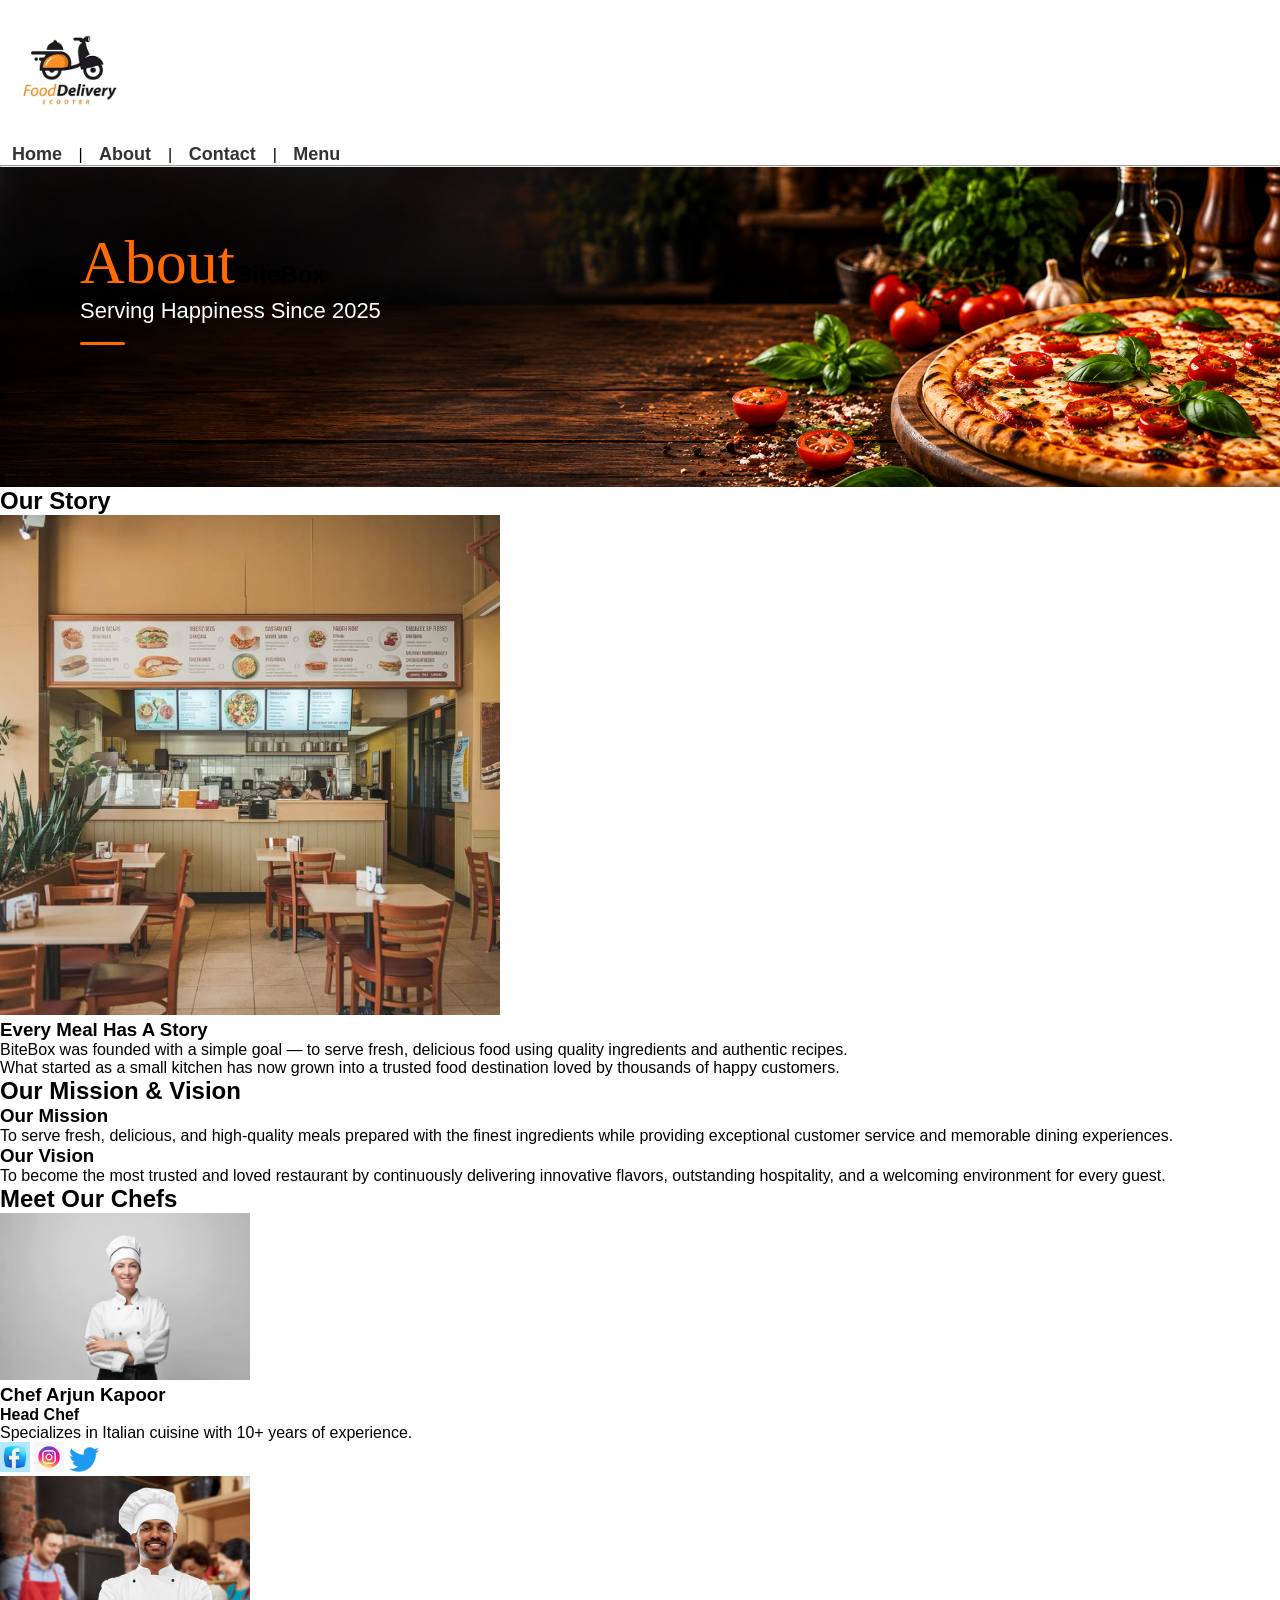
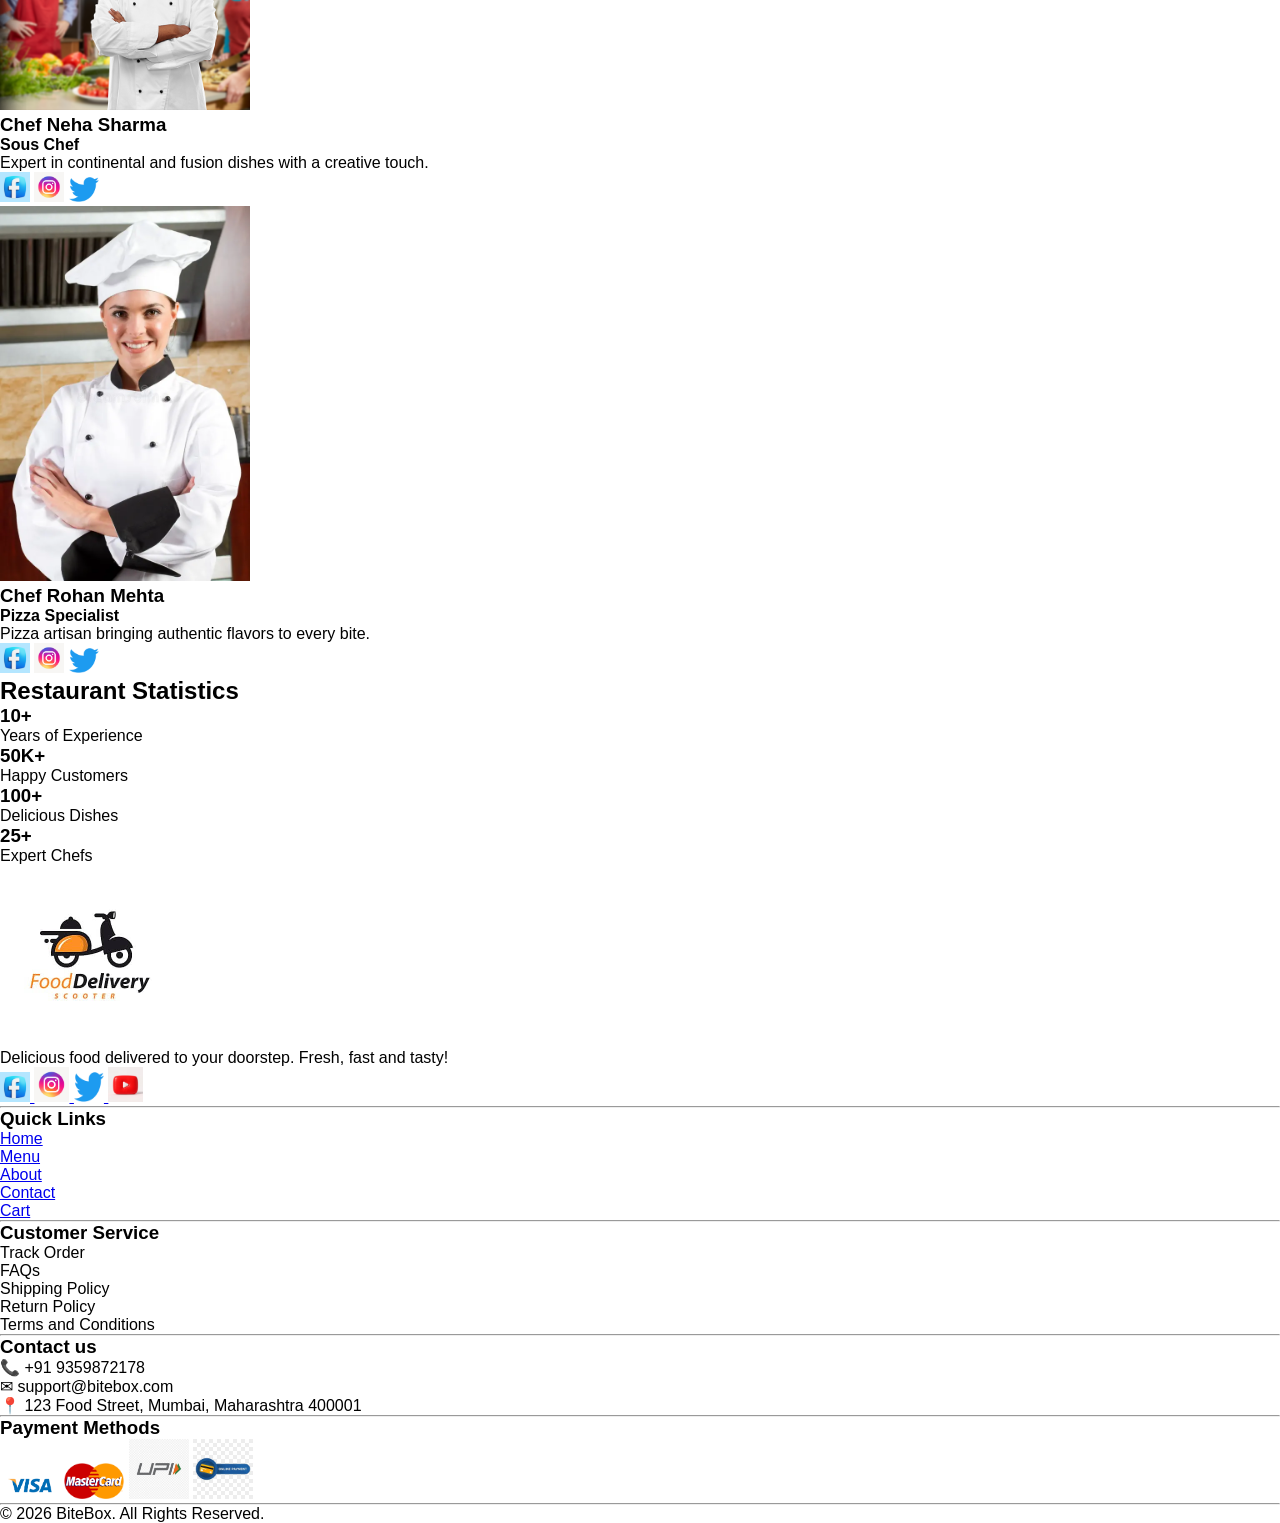
<file: about.html>
<!DOCTYPE html>
<html lang="en">
<head>
    <meta charset="UTF-8">
    <meta name="viewport" content="width=device-width, initial-scale=1.0">
    <title>Bite Box- About</title>
    <link rel="preconnect" href="https://fonts.googleapis.com">
<link rel="preconnect" href="https://fonts.gstatic.com" crossorigin>
<link href="https://fonts.googleapis.com/css2?family=Roboto+Condensed:ital,wght@0,100..900;1,100..900&display=swap" rel="stylesheet">
    <link rel="stylesheet" href="CSS/style.css">

</head>
<body>
    <header>
          <img src="Assets/images/logo.jpeg" alt="BiteBox logo" width="140">
    
          <!-- Navigation meny -->
    <nav>
      <a href="index.html">Home</a> |
      <a href="about.html">About </a> |
      <a href="contact.html">Contact </a>|
      <a href="menu.html">Menu</a>
</nav>
</header>
<hr>






<section id="about-hero">
    <div class="hero-content">
        <h2><span>About</span>BiteBox</h2>
        <p> Serving Happiness Since 2025 </p>
    </div>
    <hr>
</section>  
<section id="story">
    <h2>Our Story</h2>
    <article>
        <img src="Assets/images/restaurent.jpeg" width="500">

        <div>
            <h3>Every Meal Has A Story</h3>
            <p> BiteBox was founded with a simple goal —
                to serve fresh, delicious food using quality
                ingredients and authentic recipes.
            </p>

            <p> What started as a small kitchen has now
                grown into a trusted food destination loved
                by thousands of happy customers.
            </p>
        </div>
    </article>
</section>

<section id="mission-vision">
    <h2>Our Mission & Vision</h2>
    <div>
        <article>
            <h3>Our Mission</h3>
            <p> To serve fresh, delicious, and high-quality meals
                prepared with the finest ingredients while providing
                exceptional customer service and memorable dining
                experiences.
            </p>
        </article>
        <article>
            <h3>Our Vision</h3>
            <p> To become the most trusted and loved restaurant by
                continuously delivering innovative flavors, outstanding
                hospitality, and a welcoming environment for every guest.
            </p>
        </article>
    </div>
</section>

<section id="chefs">
        <h2>Meet Our Chefs</h2>
        <div>


            <article>
                <img src="Assets/images/cheif4.jpg" width="250">
                <h3>Chef Arjun Kapoor</h3>
                <h4>Head Chef</h4>
                <p> Specializes in Italian cuisine with
                    10+ years of experience.
                </p>
                <div>
                    <img src="Assets/images/facebook.jpg" width="30">
                    <img src="Assets/images/insta.jpg" width="30">
                    <img src="Assets/images/twiiter.png" width="30">
                </div>
            </article>

            <article>
                <img src="Assets/images/cheif2.png" width="250">
                <h3>Chef Neha Sharma</h3>
                <h4>Sous Chef</h4>
                 <p> Expert in continental and fusion
                    dishes with a creative touch.
                </p>

                <div>
                    <img src="Assets/images/facebook.jpg" width="30">
                    <img src="Assets/images/insta.jpg" width="30">
                    <img src="Assets/images/twiiter.png" width="30">
                </div>
            </article>

            <article>
                <img src="Assets/images/cheif3.webp" width="250">
                <h3>Chef Rohan Mehta</h3>
                <h4>Pizza Specialist</h4>
                <p> Pizza artisan bringing authentic
                    flavors to every bite.
                </p>

                <div>
                    <img src="Assets/images/facebook.jpg" width="30">
                    <img src="Assets/images/insta.jpg" width="30">
                    <img src="Assets/images/twiiter.png" width="30">
                </div>
            </article>
        </div>
    </section>




    <section id="statistics">
    <h2>Restaurant Statistics</h2>
    <div>
        <article>
            <h3>10+</h3>
            <p>Years of Experience</p>
        </article>
        <article>
            <h3>50K+</h3>
            <p>Happy Customers</p>
        </article>
        <article>
            <h3>100+</h3>
            <p>Delicious Dishes</p>
        </article>
        <article>
            <h3>25+</h3>
            <p>Expert Chefs</p>
        </article>
    </div>
</section>

















<section>
        <img src="Assets/images/logo.jpeg" alt="BiteBox Logo" width="180">
        <p> Delicious food delivered to your doorstep.
            Fresh, fast and tasty!
        </p>

        <a href="#">
            <img src="Assets/images/facebook.jpg" alt="Facebook" width="30" height="30">
        </a>

        <a href="#">
            <img src="Assets/images/insta.jpg" alt="Instagram" width="35" height="35">
        </a>

        <a href="#">
            <img src="Assets/images/twiiter.png" alt="Twitter" width="30" height="30">
        </a>
 <a href="#">
            <img src="Assets/images/youTube.jpg" alt="YouTube" width="35" height="35">
        </a>
    </section>
    <hr>

    <!-- Quick Links -->

    <section>
        <h3>Quick Links</h3>
        <ul>
            <li><a href="index.html">Home</a></li>
            <li><a href="menu.html">Menu</a></li>
            <li><a href="about.html">About</a></li>
            <li><a href="contact.html">Contact</a></li>
            <li><a href="cart.html">Cart</a></li>
        </ul>
    </section>
    <hr>
    
    <!-- Customer Service -->
     <section>
        <h3>Customer Service</h3>
        <ul>
            <li>Track Order</li>
            <li>FAQs</li>
            <li>Shipping Policy</li>
            <li>Return Policy</li>
            <li>Terms and Conditions</li>
        </ul>
     </section>
     <hr>

     <!-- Contact information -->
      <section>
        <h3>Contact us</h3>
        <p>📞 +91 9359872178</p>
        <p>✉ support@bitebox.com</p>
        <p>📍 123 Food Street, Mumbai, Maharashtra 400001 </p>   
      </section>
      <hr>

      <!-- Payment Methods -->
       <section>
        <h3>Payment Methods</h3>
        <img src="Assets/images/visa.webp" alt="Visa" width="60">
        <img src="Assets/images/MasterCard.webp" alt="MasterCard" width="60">
        <img src="Assets/images/upi.jpg" alt="UPI" width="60">
        <img src="Assets/images/Payment.jpeg" alt="Payment" width="60">
       </section>
       <hr>
       <p> © 2026 BiteBox. All Rights Reserved. </p>

          </footer>

</body>
</html>
</file>
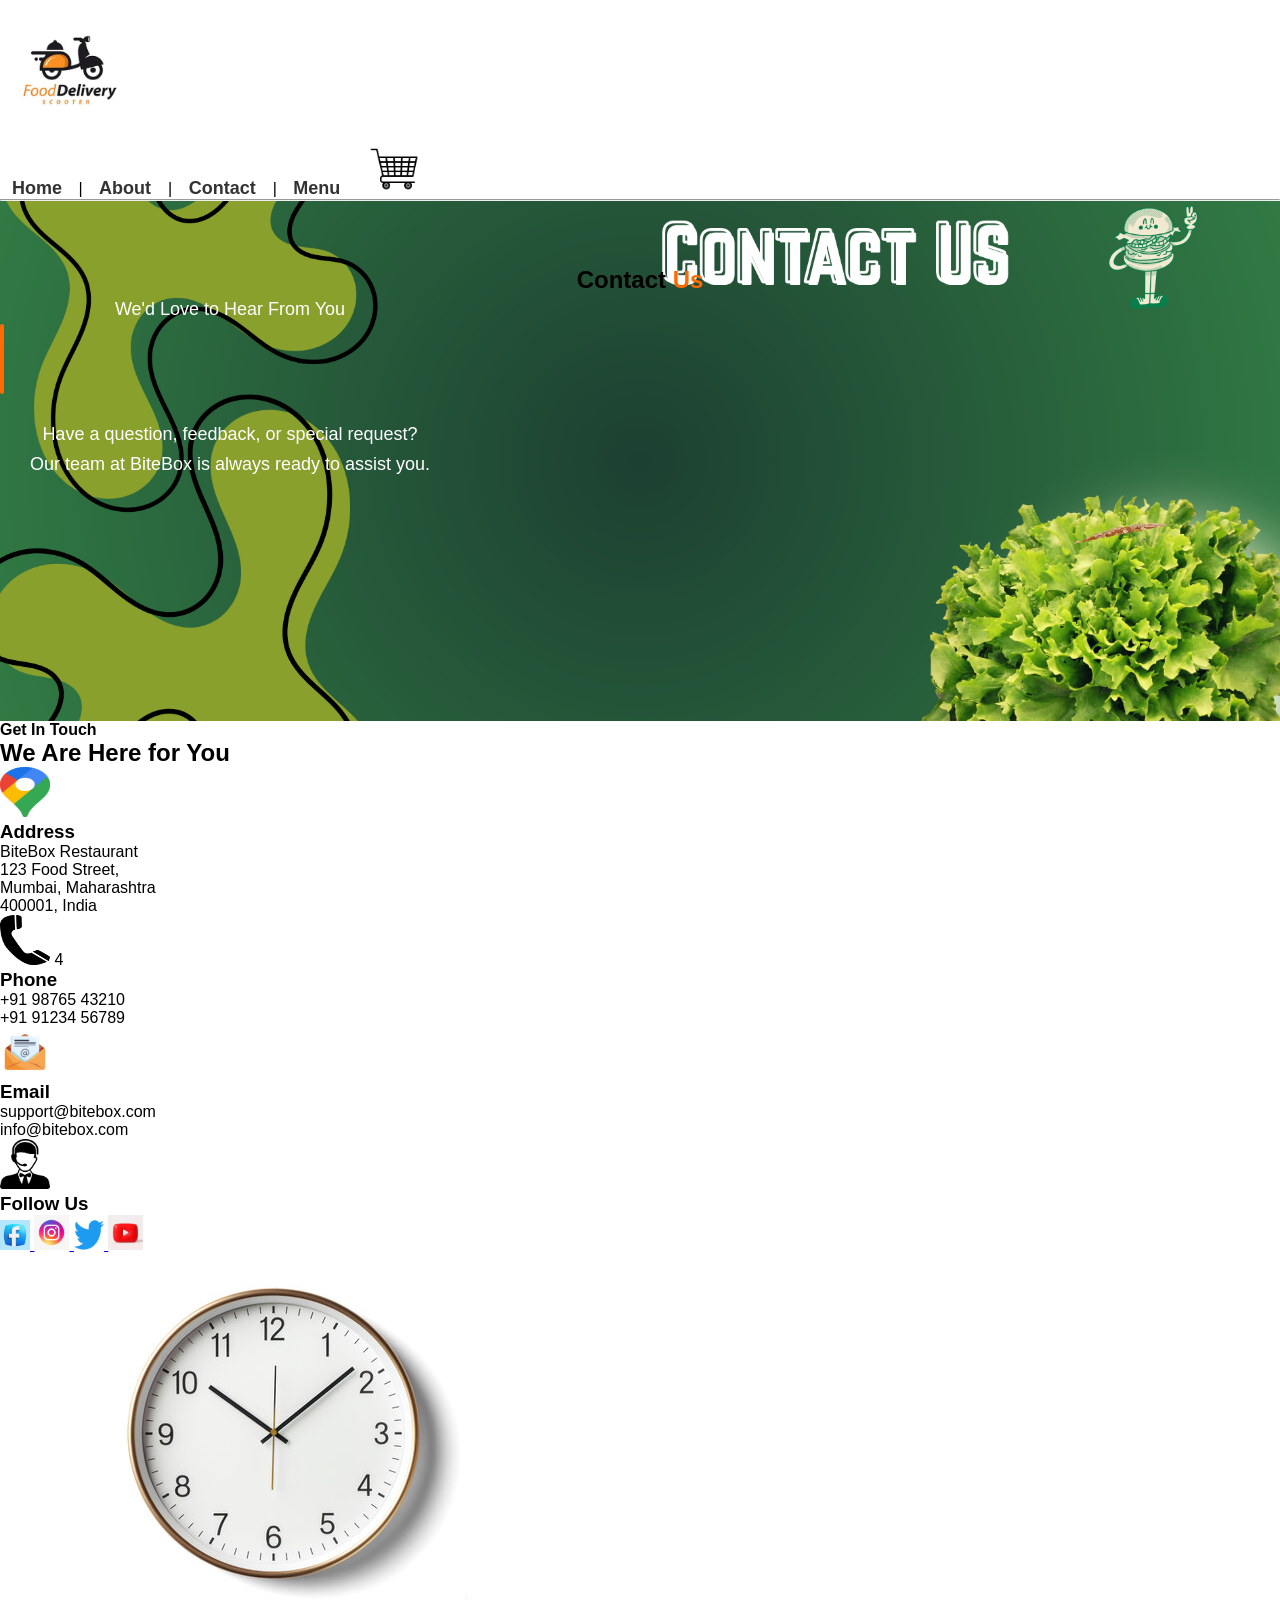
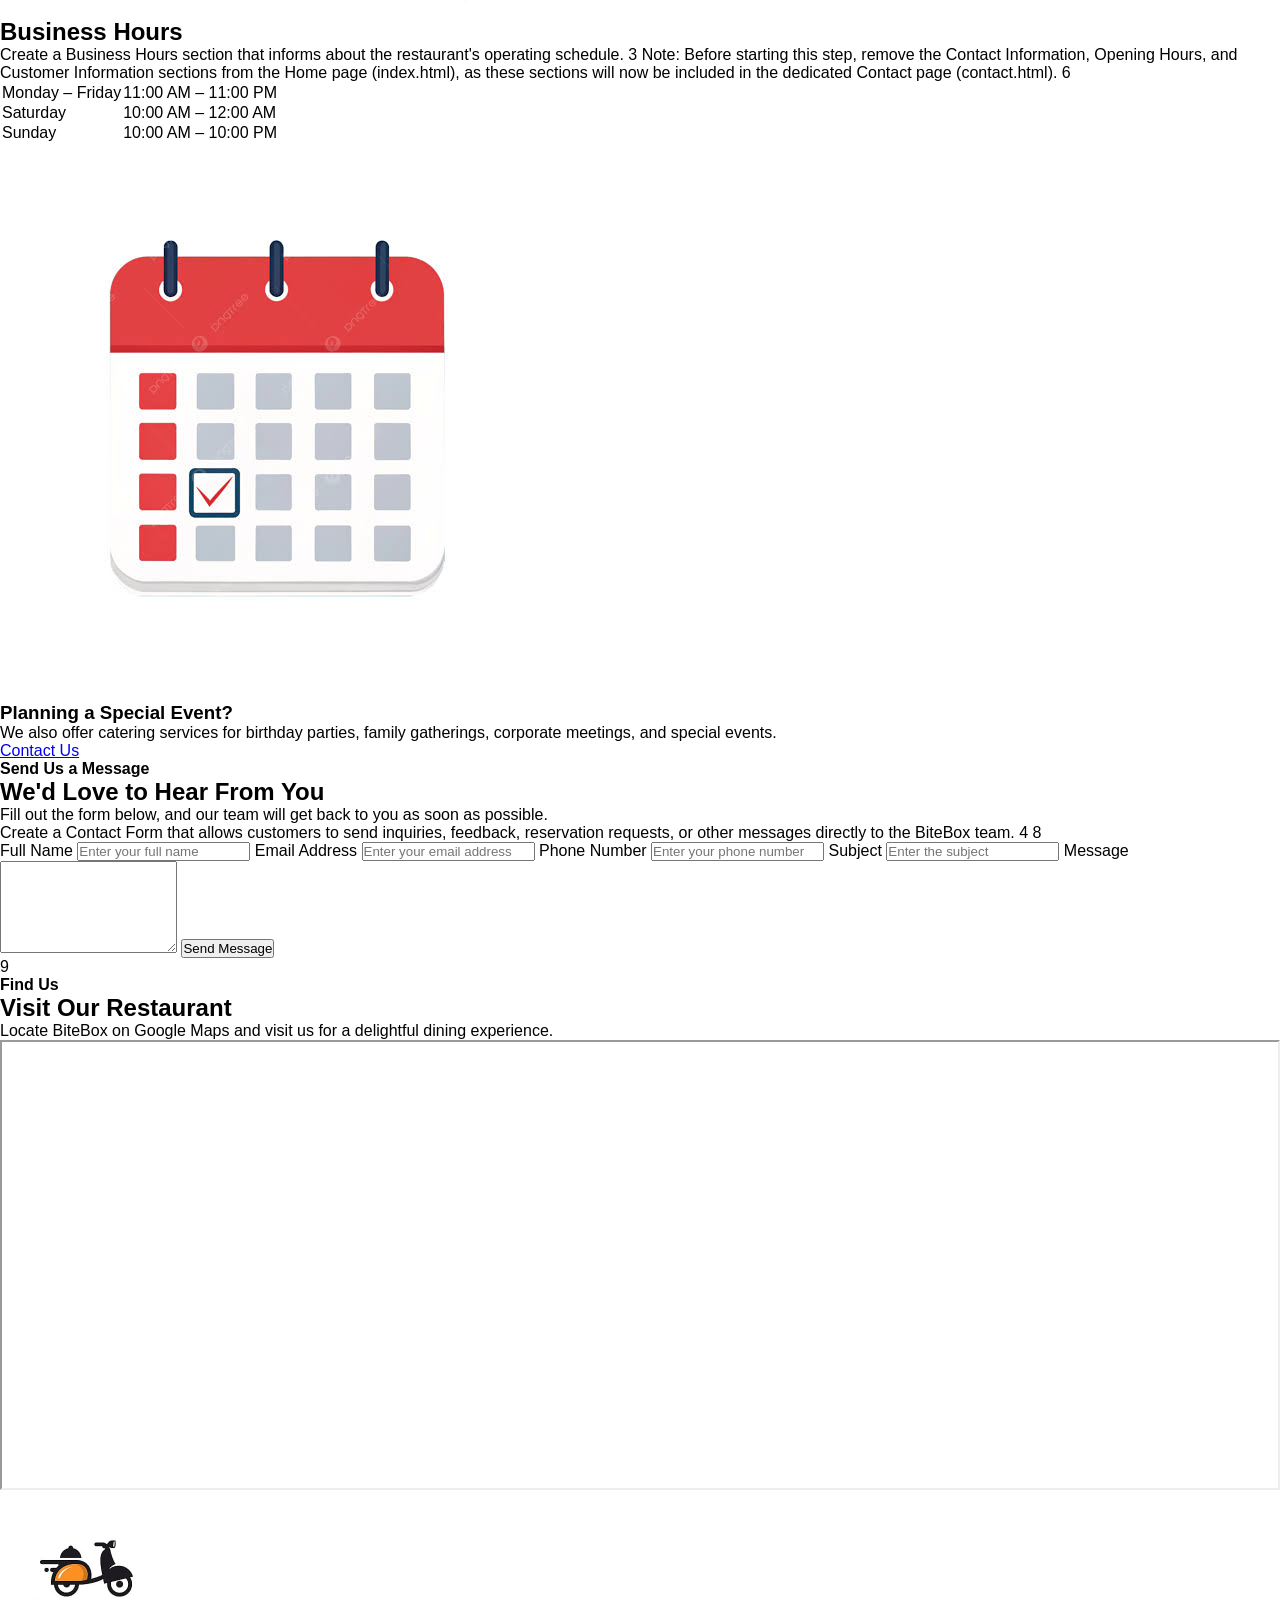
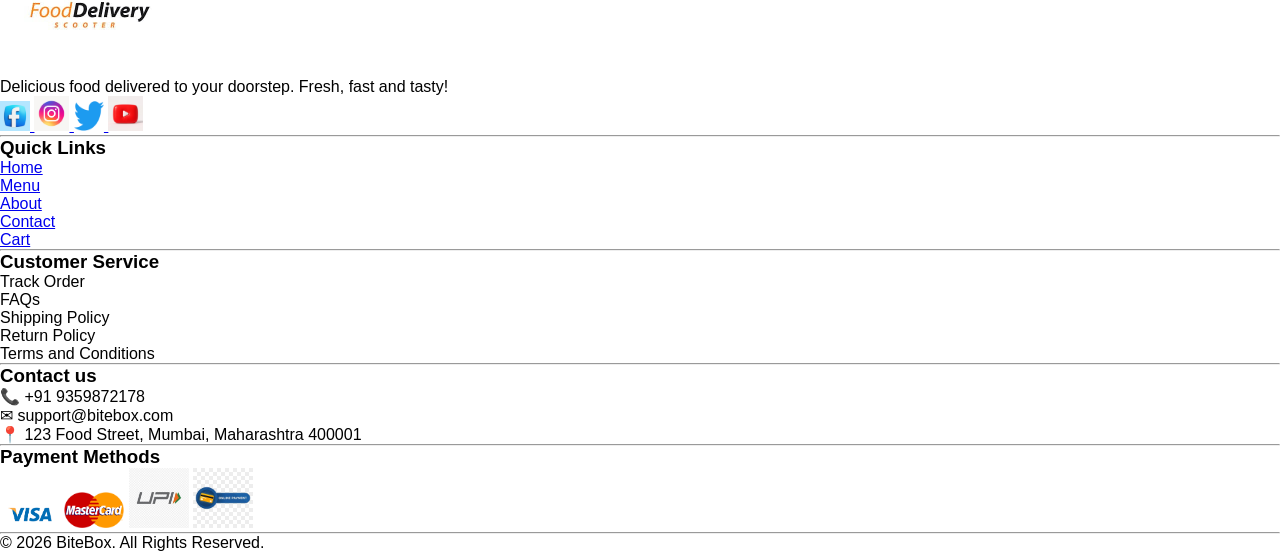
<file: contact.html>
<!DOCTYPE html>
<html lang="en">
<head>
    <meta charset="UTF-8">
    <meta name="viewport" content="width=device-width, initial-scale=1.0">
    <title>Bite Box- Contact</title>
<link rel="preconnect" href="https://fonts.googleapis.com">
<link rel="preconnect" href="https://fonts.gstatic.com" crossorigin>
<link href="https://fonts.googleapis.com/css2?family=Roboto+Condensed:ital,wght@0,100..900;1,100..900&display=swap" rel="stylesheet">    <link rel="stylesheet" href="CSS/style.css">

</head>
<body>
   <header>
          <img src="Assets/images/logo.jpeg" alt="BiteBox logo" width="140">
    
          <!-- Navigation meny -->
    <nav>
      <a href="index.html">Home</a> |
      <a href="about.html">About </a> |
      <a href="contact.html">Contact </a>|
      <a href="menu.html">Menu</a>
      <a href="cart.html">
      <img src="Assets/images/carts.png" alt="cart" style="height: 50px; height: 50px;">
      </a>
</nav>
</header>

<hr>
   <section id="contact-hero">
       <div class="hero-content">
           <h2>Contact <span>Us</span></h2>
           <p> We'd Love to Hear From You </p>
           <hr>
           <p> Have a question, feedback, or special request?<br>
               Our team at BiteBox is always ready to assist you.
           </p>
       </div>
   </section>

   <!-- Contact Information Section -->
   <section id="contact-info">
       <div class="section-title">
           <h4>Get In Touch</h4>
           <h2>We Are Here for You</h2>
       </div>

       <div class="contact-container">
           <!-- Address Card -->
           <article>
               <img src="Assets/images/location.png" width="50px" height="50px">
               <h3>Address</h3>
               <p>
                   BiteBox Restaurant<br>
                   123 Food Street,<br>
                   Mumbai, Maharashtra<br>
                   400001, India
               </p>
           </article>
           <!-- Phone Card -->
           <article>
               <img src="Assets/images/phone.png"  width="50px" height="50px">
               4
               <h3>Phone</h3>
               <p> +91 98765 43210<br>
                   +91 91234 56789
               </p>
           </article>

           <!-- Email Card -->
           <article>
               <img src="Assets/images/mail.jpg" alt="Email Icon" width="50px" height="50px">
               <h3>Email</h3>
               <p> support@bitebox.com<br>
                   info@bitebox.com
               </p>
           </article>

           <!-- Social Media Card -->
           <article>
               <img src="Assets/images/support.png" width="50px" height="50px">
               <h3>Follow Us</h3>
               <a href="#">
                   <img src="Assets/images/facebook.jpg" alt="Facebook" width="30" height="30">
               </a>

               <a href="#">
                   <img src="Assets/images/insta.jpg" alt="Instagram" width="35" height="35">
               </a>

               <a href="#">
                   <img src="Assets/images/twiiter.png" alt="Twitter" width="30" height="30">
               </a>
               <a href="#">
                   <img src="Assets/images/youTube.jpg" alt="YouTube" width="35" height="35">
               </a>
           </article>
       </div>
   </section>

   <section id="business-hours">
       <div class="hours-container">
           <!-- Business Hours -->
           <article>
               <div>
                   <img src="Assets/images/clock.jpg" alt="Clock Icon">
                   <h2>Business Hours</h2>
                   <table>
                       <tr>
                           <td>Monday – Friday</td>
                           <td>11:00 AM – 11:00 PM</td>
                       </tr>

                       <tr>
                           Create a Business Hours section that informs about the restaurant's operating schedule.

                           3

                           Note: Before starting this step, remove the Contact Information, Opening Hours, and Customer Information sections from the Home page (index.html), as these sections will now be included in the dedicated Contact page (contact.html).

                           6
                           <td>Saturday</td>
                           <td>10:00 AM – 12:00 AM</td>
                       </tr>

                       <tr>
                           <td>Sunday</td>
                           <td>10:00 AM – 10:00 PM</td>
                       </tr>
                   </table>
               </div>
           </article>

           <!-- Catering Information -->
           <article>
               <img src="Assets/images/calender1.jpeg" alt="Event Icon">
               <h3>Planning a Special Event?</h3>
               <p>
                   We also offer catering services for birthday parties,
                   family gatherings, corporate meetings, and special events.
               </p>
               <a href="#">Contact Us</a>
           </article>
       </div>
   </section>

   <!-- Contact Form Section -->

   <section id="contact-form">

       <div class="section-title">

           <h4>Send Us a Message</h4>

           <h2>We'd Love to Hear From You</h2>

           <p>
               Fill out the form below, and our team will get back to you as
               soon as possible.
           </p>

       </div>
       Create a Contact Form that allows customers to send inquiries, feedback, reservation

       requests, or other messages directly to the BiteBox team.

       4

       8
       <form action="#">

           <label for="name">Full Name</label>
           <input type="text" id="name" placeholder="Enter your full name">

           <label for="email">Email Address</label>
           <input type="email" id="email" placeholder="Enter your email address">

           <label for="phone">Phone Number</label>
           <input type="tel" id="phone" placeholder="Enter your phone number">

           <label for="subject">Subject</label>
           <input type="text" id="subject" placeholder="Enter the subject">

           <label for="message">Message</label>
           <textarea id="message" rows="6" placeholder="Write your message here">
        </textarea>

           <input type="submit" value="Send Message">

       </form>
   </section>
   9
   <section id="google-map">
       <div class="section-title">
           <h4>Find Us</h4>
           <h2>Visit Our Restaurant</h2>
           <p> Locate BiteBox on Google Maps and visit us for a delightful
               dining experience.
           </p>
       </div>

       <iframe
               src="https://www.google.com/maps/embed?pb=YOUR_GOOGLE_MAP_EMBED_LINK"
               width="100%" height="450" loading="lazy">
       </iframe>
   </section>






   <footer>
       <section>
           <img src="Assets/images/logo.jpeg" alt="BiteBox Logo" width="180">
           <p> Delicious food delivered to your doorstep.
               Fresh, fast and tasty!
           </p>

           <a href="#">
               <img src="Assets/images/facebook.jpg" alt="Facebook" width="30" height="30">
           </a>

           <a href="#">
               <img src="Assets/images/insta.jpg" alt="Instagram" width="35" height="35">
           </a>

           <a href="#">
               <img src="Assets/images/twiiter.png" alt="Twitter" width="30" height="30">
           </a>
           <a href="#">
               <img src="Assets/images/youTube.jpg" alt="YouTube" width="35" height="35">
           </a>
       </section>
       <hr>

       <!-- Quick Links -->

       <section>
           <h3>Quick Links</h3>
           <ul>
               <li><a href="index.html">Home</a></li>
               <li><a href="menu.html">Menu</a></li>
               <li><a href="about.html">About</a></li>
               <li><a href="contact.html">Contact</a></li>
               <li><a href="cart.html">Cart</a></li>
           </ul>
       </section>
       <hr>

       <!-- Customer Service -->
       <section>
           <h3>Customer Service</h3>
           <ul>
               <li>Track Order</li>
               <li>FAQs</li>
               <li>Shipping Policy</li>
               <li>Return Policy</li>
               <li>Terms and Conditions</li>
           </ul>
       </section>
       <hr>

       <!-- Contact information -->
       <section>
           <h3>Contact us</h3>
           <p>📞 +91 9359872178</p>
           <p>✉ support@bitebox.com</p>
           <p>📍 123 Food Street, Mumbai, Maharashtra 400001 </p>
       </section>
       <hr>

       <!-- Payment Methods -->
       <section>
           <h3>Payment Methods</h3>
           <img src="Assets/images/visa.webp" alt="Visa" width="60">
           <img src="Assets/images/MasterCard.webp" alt="MasterCard" width="60">
           <img src="Assets/images/upi.jpg" alt="UPI" width="60">
           <img src="Assets/images/Payment.jpeg" alt="Payment" width="60">
       </section>
       <hr>
       <p> © 2026 BiteBox. All Rights Reserved. </p>

   </footer>


</body>
</html>
</file>
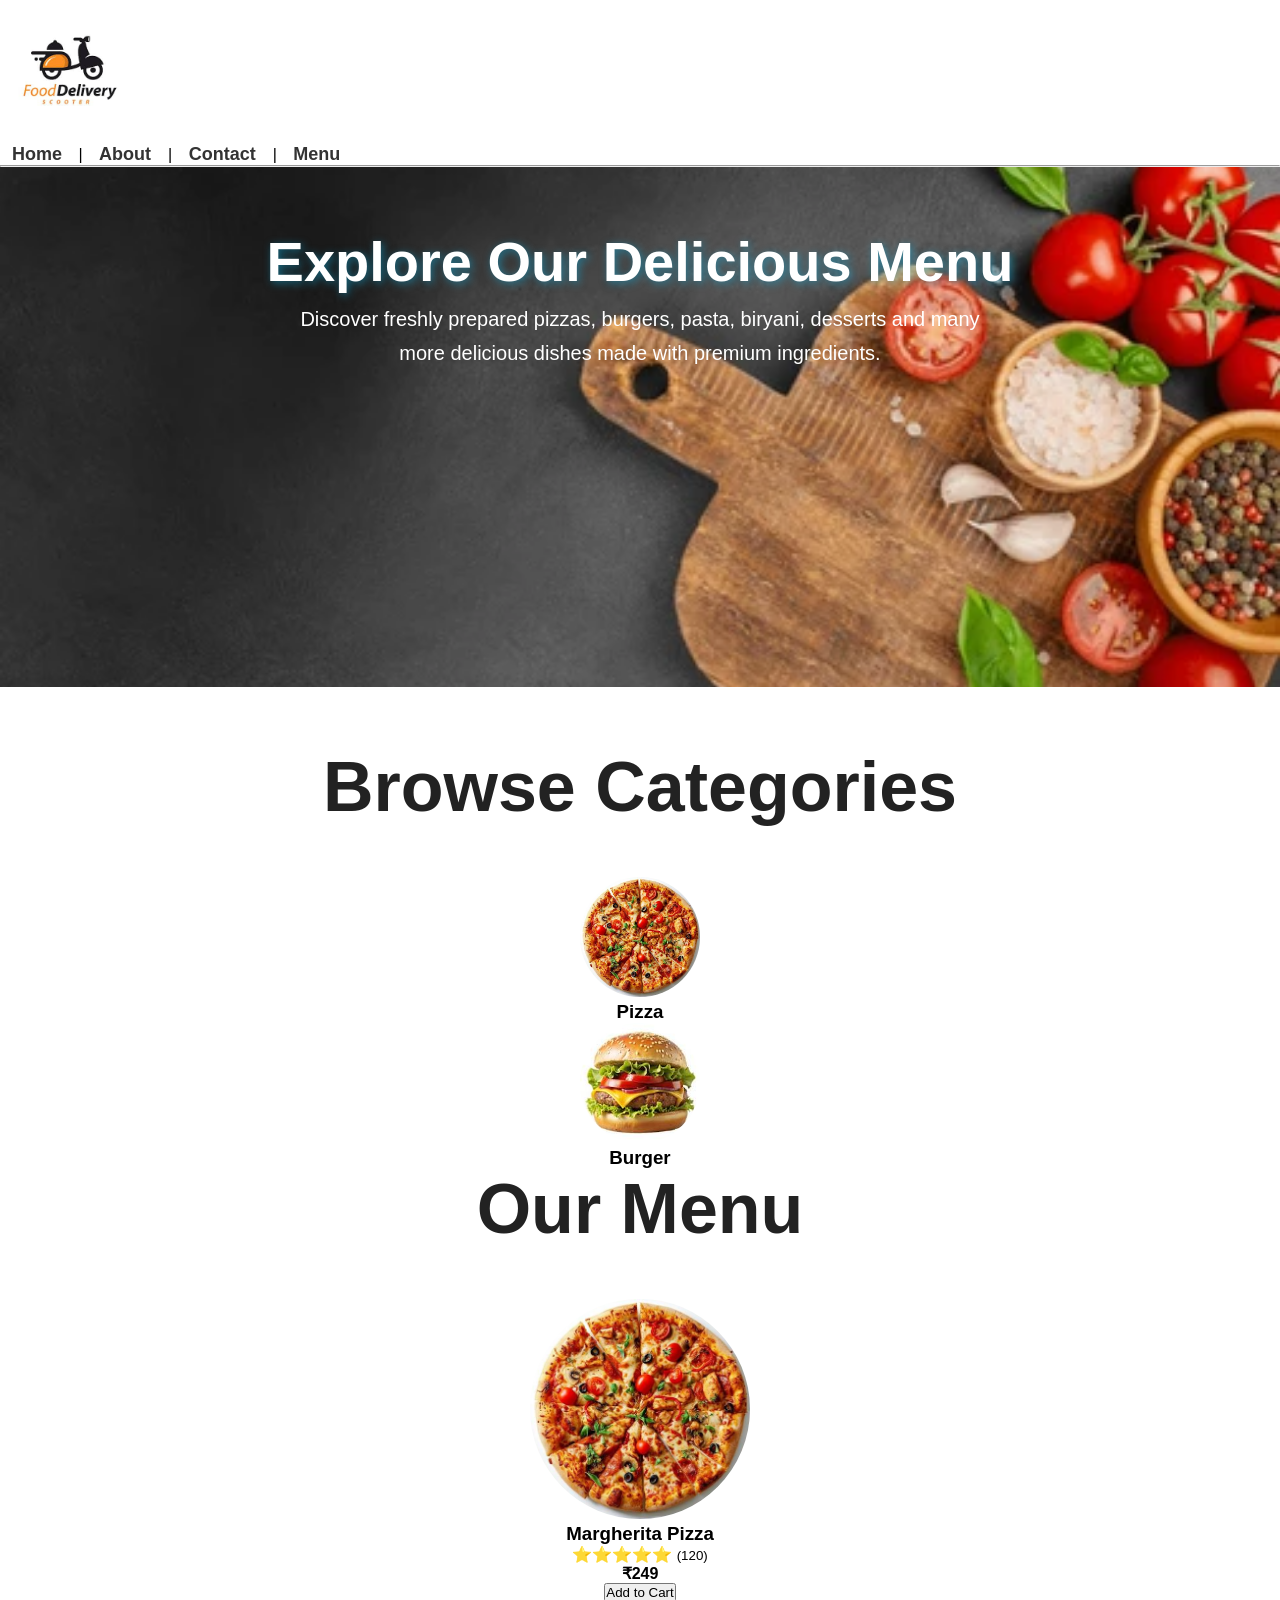
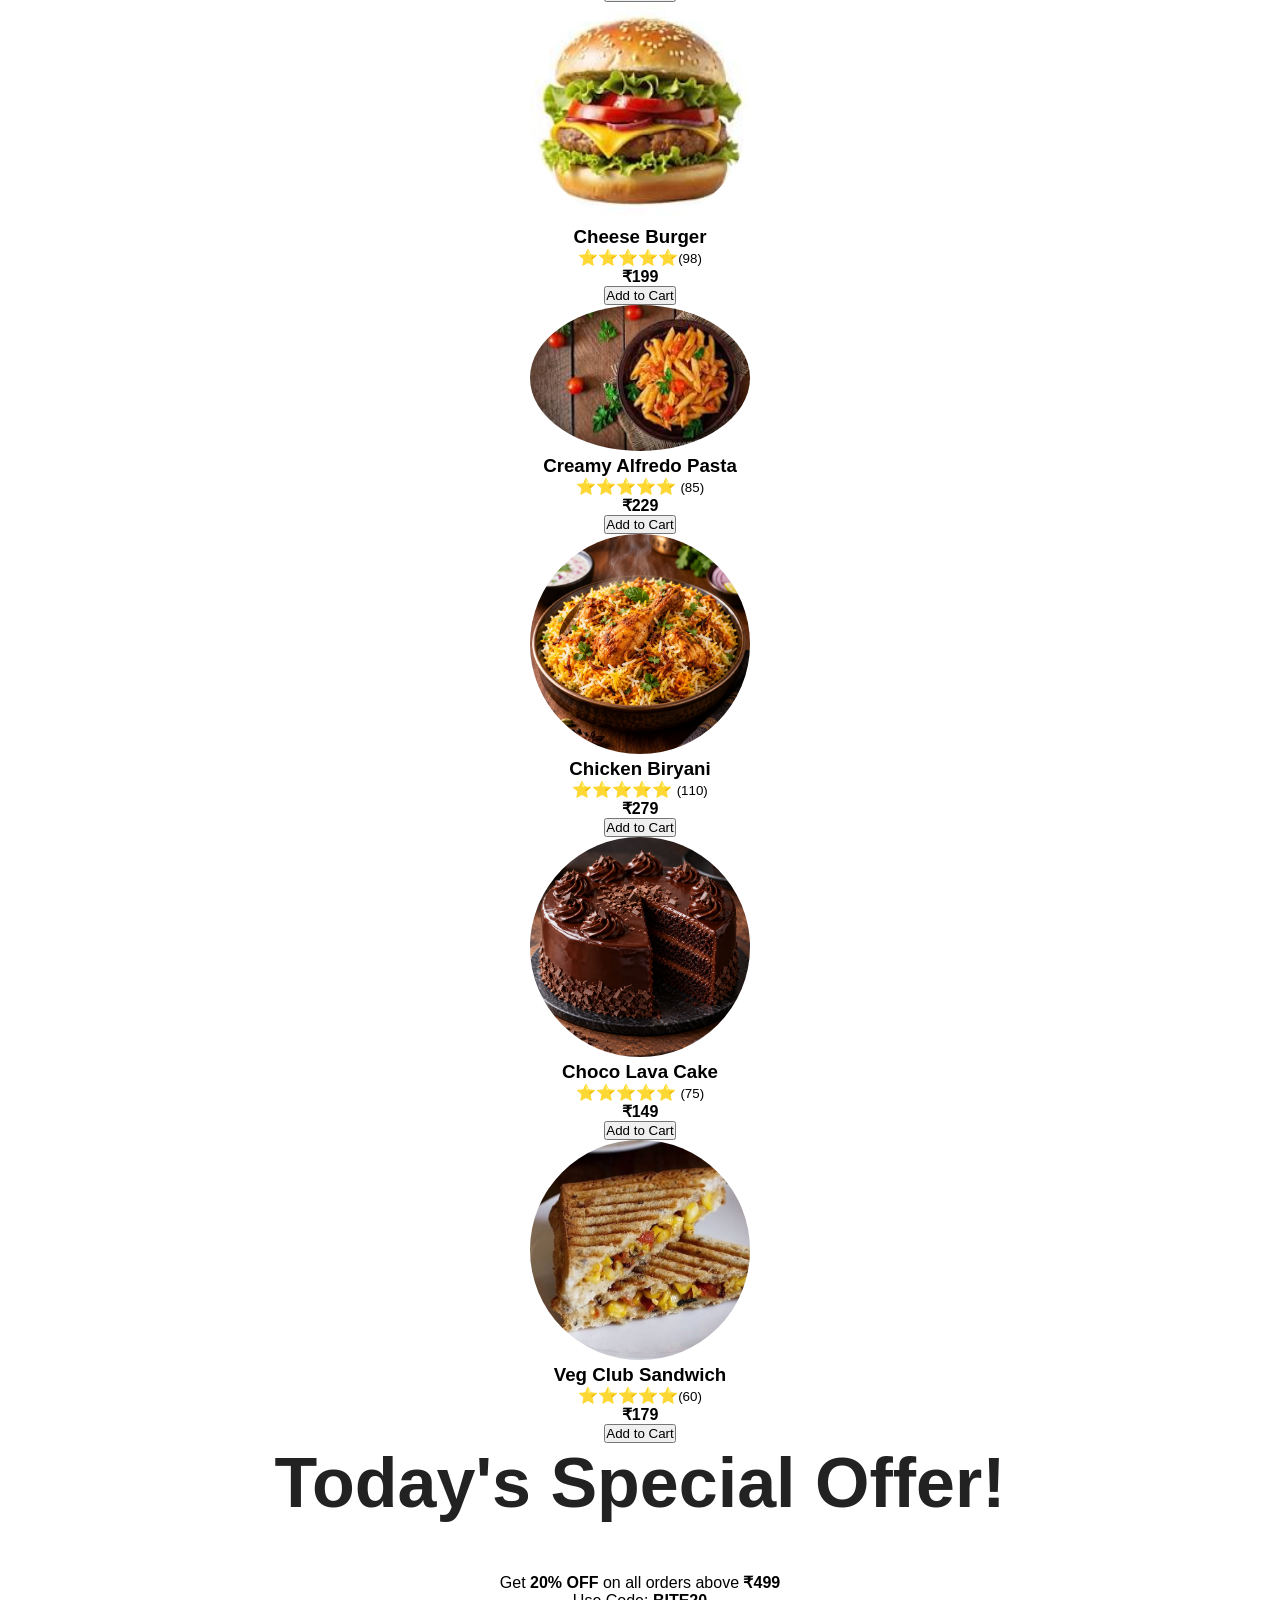
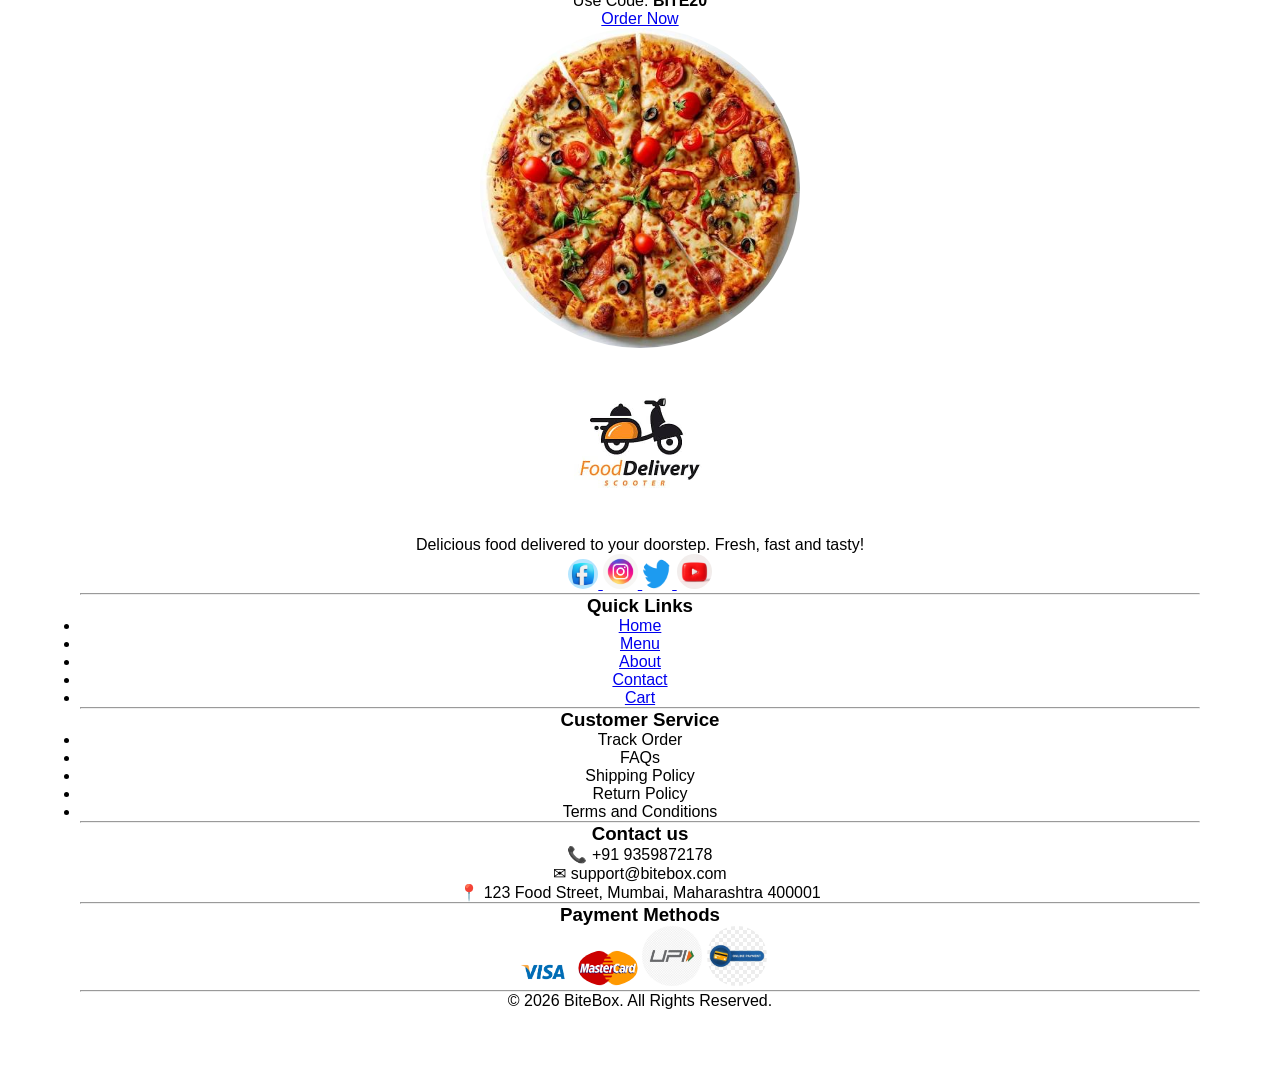
<file: menu.html>
<!DOCTYPE html>
<html lang="en">
<head>
    <meta charset="UTF-8">
    <meta name="viewport" content="width=device-width, initial-scale=1.0">
    <title>Bite Box - menu</title>
    <link rel="preconnect" href="https://fonts.googleapis.com">
<link rel="preconnect" href="https://fonts.gstatic.com" crossorigin>
<link href="https://fonts.googleapis.com/css2?family=Roboto+Condensed:ital,wght@0,100..900;1,100..900&display=swap" rel="stylesheet">
    <link rel="stylesheet" href="CSS/style.css">

</head>
<body>
   <header>
          <img src="Assets/images/logo.jpeg" alt="BiteBox logo" width="140">
    
          <!-- Navigation meny -->
    <nav>
      <a href="index.html">Home</a> |
      <a href="about.html">About </a> |
      <a href="contact.html">Contact </a>|
      <a href="menu.html">Menu</a>
</nav>

</header>
<hr>

<!--Menu hero section-->
  <section id="menu-hero">
    <h1>Explore Our Delicious Menu</h1>
 
    <p>Discover freshly prepared pizzas, burgers, pasta,
       biryani, desserts and many more delicious dishes
       made with premium ingredients.
    </p>
  </section>


<section id="categories">
    <h2>Browse Categories</h2>

    <div
        <article>
            <img src="Assets/images/pizza.jpeg" alt="Pizza"   
             width="120" height="120">
            <h3>Pizza</h3>
        </article>

        <article>
            <img src="Assets/images/burger.jpeg" alt="Burger" 
            width="120" height="120">
            <h3>Burger</h3>
        </article>
        <section id="menu-items">
   <h2>Our Menu</h2>
   <div>

      <!-- Menu Item 1 -->
       <article>
           <img src="Assets/images/pizza.jpeg"  width="220">
            <h3>Margherita Pizza</h3>
            <p> ⭐⭐⭐⭐⭐ <small>(120)</small> </p>
            <p> <strong>₹249</strong></p>
            <button> Add to Cart </button>
        </article>

        <!-- Menu Item 2 -->
        <article>
            <img src="Assets/images/burger.jpeg" width="220">
            <h3>Cheese Burger</h3>
            <p>⭐⭐⭐⭐⭐<small>(98)</small></p>
            <p> <strong> ₹199 </strong> </p>

               <button> Add to Cart </button>
        </article>


<!-- Menu Item 3 -->
        <article>
            <img src="Assets/images/pasta.jpeg" width="220">
            <h3>Creamy Alfredo Pasta</h3>
            <p>⭐⭐⭐⭐⭐ <small> (85) </small>
            </p>
            <p> <strong>₹229</strong> </p>
            <button> Add to Cart  </button>
        </article>

        
<!-- Menu Item 4 -->
        <article>
            <img src="Assets/images/biryani.jpeg" width="220">
            <h3>Chicken Biryani</h3>
            <p> ⭐⭐⭐⭐⭐ <small>(110)</small> </p>
            <p> <strong>₹279</strong> </p>
            <button> Add to Cart </button>
        </article>

          <!-- Menu Item 5 -->
        <article>
            <img src="Assets/images/cake.jpeg" width="220">
            <h3>Choco Lava Cake</h3>
            <p> ⭐⭐⭐⭐⭐ <small>(75)</small> </p>
            <p> <strong>₹149</strong> </p>
            <button> Add to Cart </button>
        </article>


<!-- Menu Item 6 -->
        <article>
            <img src="Assets/images/sandwitch.jpeg" width="220">
            <h3>Veg Club Sandwich</h3>
            <p>⭐⭐⭐⭐⭐<small>(60)</small> </p>
            <p> <strong>₹179</strong> </p>
            <button> Add to Cart </button>
        </article>

    </div>
</section>
<section id="offer">
    <div class="offer-content">
        <h2>Today's Special Offer!</h2>
        <p>Get <strong>20% OFF</strong> on all orders above
        <strong>₹499</strong>
        </p>
        <p> Use Code: <strong>BITE20</strong> </p>
        <a href="menu.html"> Order Now </a>
    </div>

    <div class="offer-image">
        <img src="Assets/images/pizza.jpeg" width="320">
    </div>
</section>

<footer>
<section>
        <img src="Assets/images/logo.jpeg" alt="BiteBox Logo" width="180">
        <p> Delicious food delivered to your doorstep.
            Fresh, fast and tasty!
        </p>

        <a href="#">
            <img src="Assets/images/facebook.jpg" alt="Facebook" width="30" height="30">
        </a>

        <a href="#">
            <img src="Assets/images/insta.jpg" alt="Instagram" width="35" height="35">
        </a>

        <a href="#">
            <img src="Assets/images/twiiter.png" alt="Twitter" width="30" height="30">
        </a>
 <a href="#">
            <img src="Assets/images/youTube.jpg" alt="YouTube" width="35" height="35">
        </a>
    </section>
    <hr>

    <!-- Quick Links -->

    <section>
        <h3>Quick Links</h3>
        <ul>
            <li><a href="index.html">Home</a></li>
            <li><a href="menu.html">Menu</a></li>
            <li><a href="about.html">About</a></li>
            <li><a href="contact.html">Contact</a></li>
            <li><a href="cart.html">Cart</a></li>
        </ul>
    </section>
    <hr>
    
    <!-- Customer Service -->
     <section>
        <h3>Customer Service</h3>
        <ul>
            <li>Track Order</li>
            <li>FAQs</li>
            <li>Shipping Policy</li>
            <li>Return Policy</li>
            <li>Terms and Conditions</li>
        </ul>
     </section>
     <hr>

     <!-- Contact information -->
      <section>
        <h3>Contact us</h3>
        <p>📞 +91 9359872178</p>
        <p>✉ support@bitebox.com</p>
        <p>📍 123 Food Street, Mumbai, Maharashtra 400001 </p>   
      </section>
      <hr>

      <!-- Payment Methods -->
       <section>
        <h3>Payment Methods</h3>
        <img src="Assets/images/visa.webp" alt="Visa" width="60">
        <img src="Assets/images/MasterCard.webp" alt="MasterCard" width="60">
        <img src="Assets/images/upi.jpg" alt="UPI" width="60">
        <img src="Assets/images/Payment.jpeg" alt="Payment" width="60">
       </section>
       <hr>
       <p> © 2026 BiteBox. All Rights Reserved. </p>

</footer>
</body>
</html>
</file>
<file: CSS/style.css>
*{
    margin:0;
    padding: 0;
    box-sizing:border-box;
    font-family:Arial, Helvetica, sans-serif;
}




.logo{
width:170px;
height:auto;
}

nav a{
    text-decoration: none;
    color: #333333;
    font-size: 18px;
    margin: 0 12px;
    font-weight: 600;
}

nav a:hover{
    color: #ff6b00;
    text-decoration: underline;
}


/* Home Hero Section */
#home-hero{
    background-image: url("../Assets/images/BiteBox2.png");
    background-repeat: no-repeat;
    background-position:right;
    background-size: cover;
    height: 430px;
    padding: 20px 80px;
}

#home-hero h1 span{
    color: rgb(231, 26, 77);
}

#home-hero h1{
    color: white;
    font-family: Arial, Helvetica, sans-serif;
    font-weight: 800px;
    line-height: 80px;
    width: 650px;
    margin-bottom: 20px;
}

#home-hero p{
    color: white;
    font-size: 18px;
    line-height: 28px;
    width: 420px;
    margin: 35px;
}
.hero-buttons{
    margin-top: 35px;
}

.hero-buttons button{
    display: inline-block;
 min-width: 180px;
 padding: 15px 35px;
 text-align: center;
 font-size: 18px;
 font-weight: 600px;
 border-radius: 10px;
 transition: 0.3s;
 background-color: hsl(25, 90%, 49%);
 
}
.hero-buttons a{
     text-decoration: none;
     color: white; 
}

.order-btn:hover{
    background-color: #D32f2f;
}

.menu-btn:hover{
  background-color: white;
  color: #222;
}

#menu-hero{
    background-image: url('../Assets/images/t1.webp');
    background-repeat: no-repeat;
    background-position: center;
    background-size: cover;
    height: 520px;
    text-align: center;
    padding-top: 65px;
}

#menu-hero h1{
    font-family: Arial, Helvetica, sans-serif;
    font-size: 56px;
    line-height: 60px;
    text-align: center;
    color: white;
    text-shadow: 2px 2px 8px rgba(14, 177, 227, 0.5);
    margin-bottom: 10px;
}

#menu-hero p{
    color:white;
    font-size: 20px;
    line-height: 34px;
    width: 700px;
    text-align: center;
    margin: 0 auto 35px;
}

#categories{
    background-color: #ffffff;
    padding: 60px 80px;
    text-align: center;
}

#categories h2{
    font-size: 40px;
    font-size: 70px;
    color: #222222;
    margin-bottom: 50px;
    position: relative;
    display: inline-block;
}

#categories img{
 border-radius: 50%;
}

#contact-hero{
  background-image: url('../Assets/images/contact.png');
    background-repeat: no-repeat;
    background-position: center;
    background-size: cover;
    height: 520px;
    text-align: center;
    padding-top: 65px;   
}

#contact-hero span{
    color: #ff6b00;
}

#contact-hero h3{
    color: #ffffff;
    font-size: 24px;
    font-weight: 500;
    margin-bottom: 20px;
}

#contact-hero hr{
    height: 70px;
    width: 4px;
    background-color: #ff6b00;
    border: none;
    border-radius: 10px;
    margin-bottom: 25px;
}

#contact-hero p{
    color: white;
    font-size: 18px;
    line-height: 30px;
    width: 460px;
}

#about-hero{
    background-image: url('../Assets/images/about-hero.png');
    background-repeat: no-repeat;
    background-position: center;
    background-size: cover;
    height: 320px;
    padding: 60px 80px;
    text-align: left;
}
#about-hero h2 span{
    font-family: "Allura", cursive;
    color: #ff6b00;
    font-size: 62px;
    font-weight: 400;
}
#about-hero p{
    color: #ffffff;
    font-size: 22px;
    font-weight: 400;
    margin-bottom: 18px;
}
#about-hero hr{
    width: 45px;
    height: 3px;
    background-color: #ff6b00;
    border: none;
    border-radius: 20px;
}
#cart-hero{
    background-image: url('../Assets/images/cart.jpeg');
    background-repeat: no-repeat;
    background-position: center;
    background-size: cover;
    height: 320px;
    padding: 60px 80px;
    text-align: center;
    color: aliceblue;
}

#cart-hero h1{
color: #ffffff;
font-family: "Lobster", cursive;
font-size: 58px;
font-weight: 400;
text-shadow: 2px 2px 8px rgba(0, 0, 0, 0.5);
margin-bottom: 20px;
}
.divider{
    text-align: center;
    margin-bottom: 25px;
}

.divider hr{
    display: inline-block;
    width: 120px;
    height: 3px;
    background-color: #ff6b00;
    border: none;
    border-radius: 20px;
    vertical-align: middle;
}
.divider img{
    width: 34px;
    height: 34px;
    margin: 0 15px;
    display: inline-block;
    vertical-align: middle;
}

#cart-hero p{
    color: #ffffff;
    font-size: 16px;
    line-height: 30px;
    width: 720px;
    margin: 0 auto;
}
</file>
